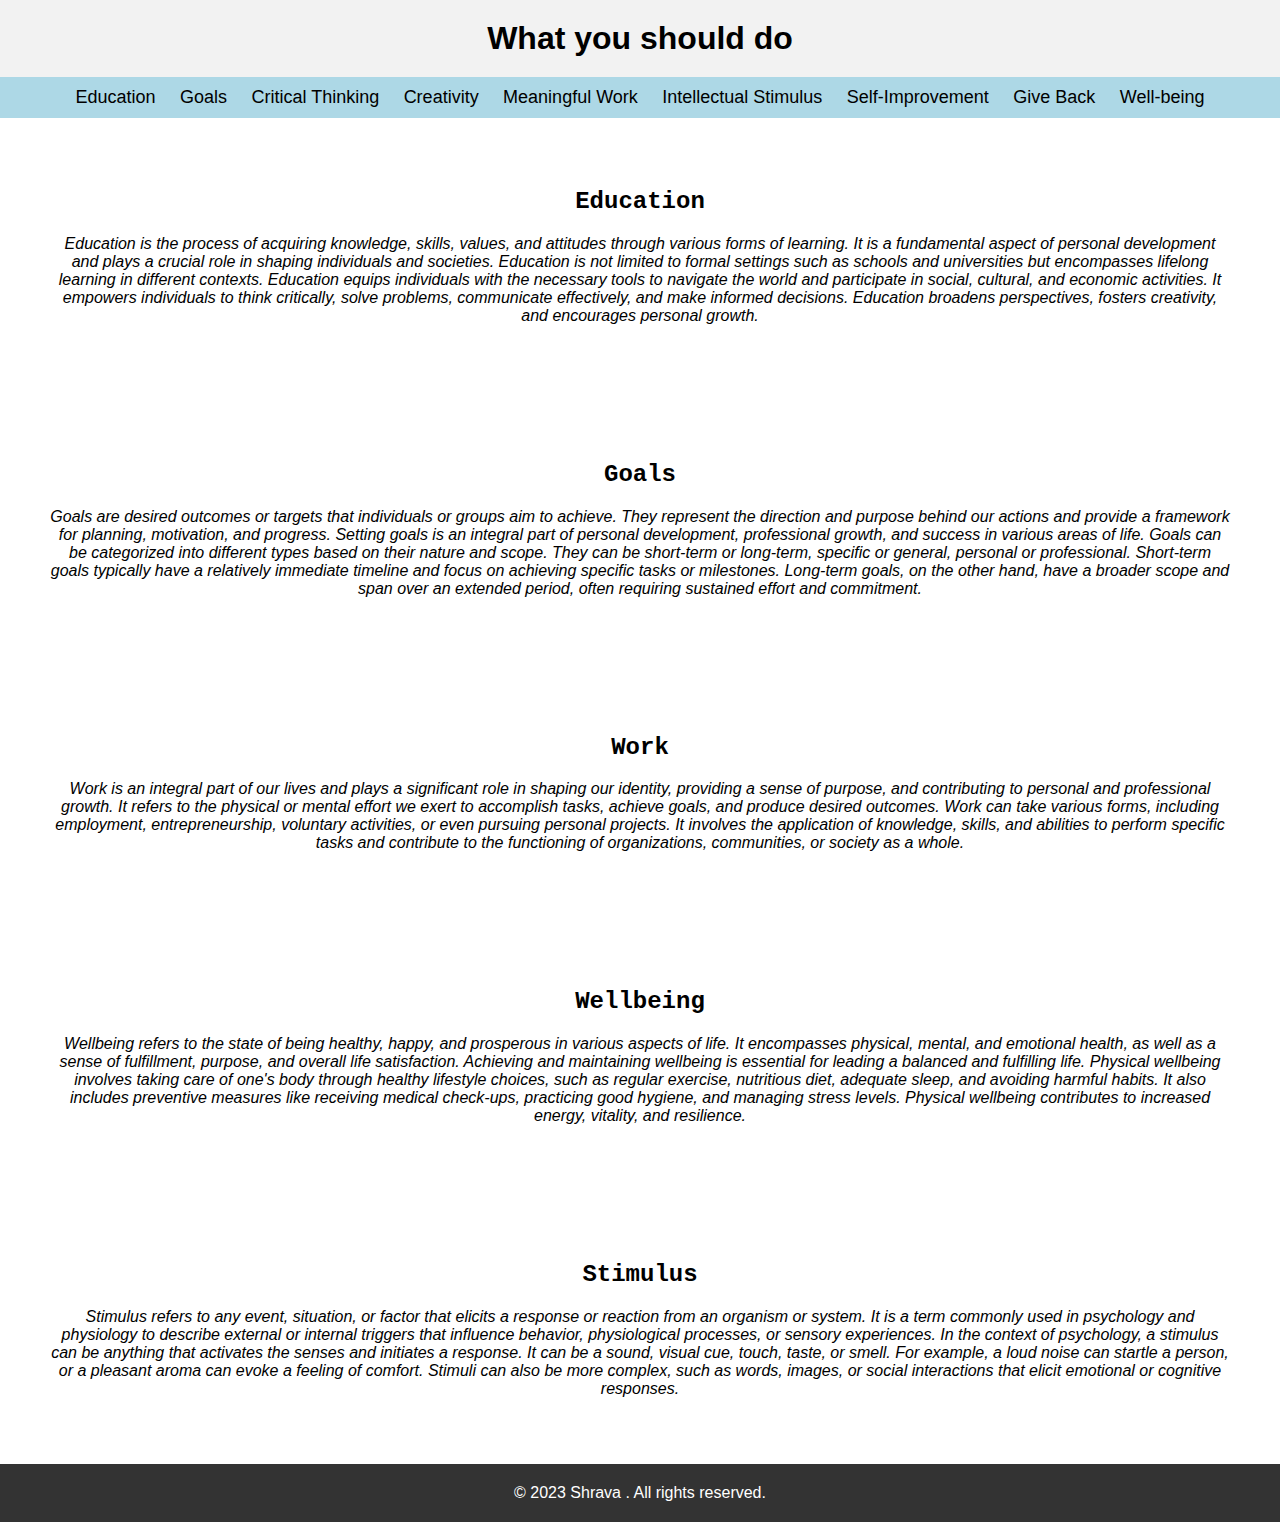
<file: page1.html>
<!DOCTYPE html>
<html>
  <head>
    <title>Your Website</title>
    <style>
      body {
        font-family: Arial, sans-serif;
        margin: 0;
        padding: 0;
      }
      header {
        background-color: #f2f2f2;
        padding: 20px;
        text-align: center;
      }
      h1 {
        color: black;
        font-size: 32px;
        margin: 0;
      }
      nav {
        background-color: lightblue;
        padding: 10px;
        text-align: center;
      }
      nav a {
        color: black;
        font-size: 18px;
        margin: 0 10px;
        text-decoration: none;
      }
      section {
        padding: 50px;
        text-align: center;
      }
      footer {
        background-color: #333;
        color: #fff;
        padding: 20px;
        text-align: center;
      }
    </style>
  </head>
  <body>
    <header>
      <h1>What you should do</h1>
    </header>
    <nav>
      <a href="#education">Education</a>
      <!-- <a href="#curiosity">Curiosity</a> -->
      <a href="#goals">Goals</a>
      <a href="#thinking">Critical Thinking</a>
      <a href="#creativity">Creativity</a>
      <a href="#work">Meaningful Work</a>
      <a href="#stimulus">Intellectual Stimulus</a>
      <a href="#improvement">Self-Improvement</a>
      <a href="#giveback">Give Back</a>
      <a href="#wellbeing">Well-being</a>
    </nav>
    <section id="education">
      <h2 style="font-family: 'Courier New', Courier, monospace">Education</h2>
      <p style="font-style: italic">
        Education is the process of acquiring knowledge, skills, values, and
        attitudes through various forms of learning. It is a fundamental aspect
        of personal development and plays a crucial role in shaping individuals
        and societies. Education is not limited to formal settings such as
        schools and universities but encompasses lifelong learning in different
        contexts. Education equips individuals with the necessary tools to
        navigate the world and participate in social, cultural, and economic
        activities. It empowers individuals to think critically, solve problems,
        communicate effectively, and make informed decisions. Education broadens
        perspectives, fosters creativity, and encourages personal growth.
      </p>
    </section>
    <section id="goals">
      <h2 style="font-family: 'Courier New', Courier, monospace">Goals</h2>
      <p style="font-style: italic">
        Goals are desired outcomes or targets that individuals or groups aim to
        achieve. They represent the direction and purpose behind our actions and
        provide a framework for planning, motivation, and progress. Setting
        goals is an integral part of personal development, professional growth,
        and success in various areas of life. Goals can be categorized into
        different types based on their nature and scope. They can be short-term
        or long-term, specific or general, personal or professional. Short-term
        goals typically have a relatively immediate timeline and focus on
        achieving specific tasks or milestones. Long-term goals, on the other
        hand, have a broader scope and span over an extended period, often
        requiring sustained effort and commitment.
      </p>
    </section>
    <section id="work">
      <h2 style="font-family: 'Courier New', Courier, monospace">Work</h2>
      <p style="font-style: italic">
        Work is an integral part of our lives and plays a significant role in
        shaping our identity, providing a sense of purpose, and contributing to
        personal and professional growth. It refers to the physical or mental
        effort we exert to accomplish tasks, achieve goals, and produce desired
        outcomes. Work can take various forms, including employment,
        entrepreneurship, voluntary activities, or even pursuing personal
        projects. It involves the application of knowledge, skills, and
        abilities to perform specific tasks and contribute to the functioning of
        organizations, communities, or society as a whole.
      </p>
    </section>
    <section id="wellbeing">
      <h2 style="font-family: 'Courier New', Courier, monospace">Wellbeing</h2>
      <p style="font-style: italic">
        Wellbeing refers to the state of being healthy, happy, and prosperous in
        various aspects of life. It encompasses physical, mental, and emotional
        health, as well as a sense of fulfillment, purpose, and overall life
        satisfaction. Achieving and maintaining wellbeing is essential for
        leading a balanced and fulfilling life. Physical wellbeing involves
        taking care of one's body through healthy lifestyle choices, such as
        regular exercise, nutritious diet, adequate sleep, and avoiding harmful
        habits. It also includes preventive measures like receiving medical
        check-ups, practicing good hygiene, and managing stress levels. Physical
        wellbeing contributes to increased energy, vitality, and resilience.
      </p>
    </section>
    <section id="stimulus">
      <h2 style="font-family: 'Courier New', Courier, monospace">Stimulus</h2>
      <p style="font-style: italic">
        Stimulus refers to any event, situation, or factor that elicits a
        response or reaction from an organism or system. It is a term commonly
        used in psychology and physiology to describe external or internal
        triggers that influence behavior, physiological processes, or sensory
        experiences. In the context of psychology, a stimulus can be anything
        that activates the senses and initiates a response. It can be a sound,
        visual cue, touch, taste, or smell. For example, a loud noise can
        startle a person, or a pleasant aroma can evoke a feeling of comfort.
        Stimuli can also be more complex, such as words, images, or social
        interactions that elicit emotional or cognitive responses.
      </p>
    </section>
    <!-- Repeat sections for other skills -->

    <footer>&copy; 2023 Shrava . All rights reserved.</footer>
  </body>
</html>
</file>
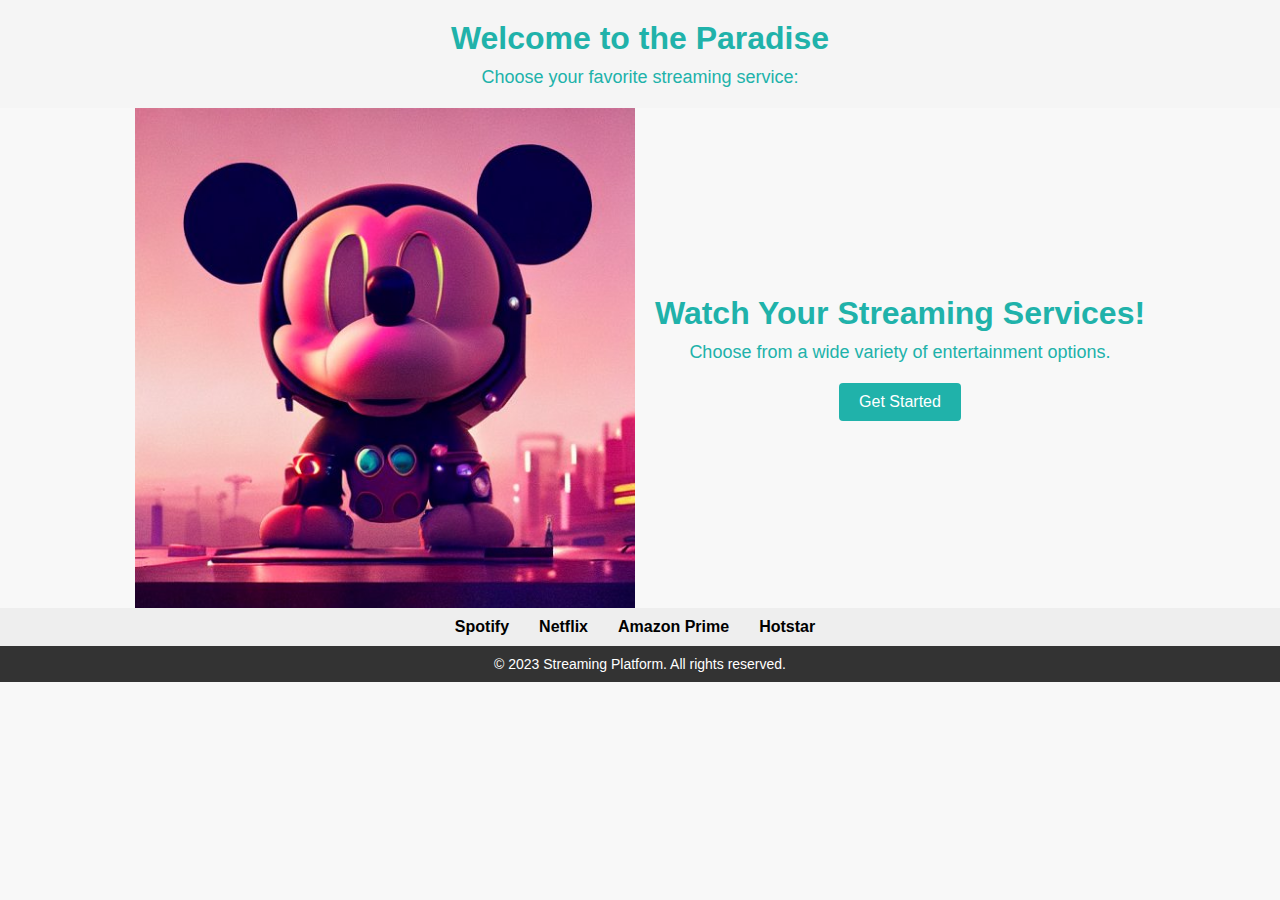
<file: page2.html>
<!DOCTYPE html>
<html lang="en">
  <head>
    <meta charset="UTF-8" />
    <meta name="viewport" content="width=device-width, initial-scale=1.0" />
    <title>Landing Page</title>
    <link rel="stylesheet" href="page2.css" />
  </head>
  <body>
    <header>
      <h1>Welcome to the Paradise</h1>
      <p>Choose your favorite streaming service:</p>
    </header>
    <!-- HTML code -->
    <section class="hero-section">
      <div class="hero-image"></div>
      <div class="hero-content">
        <h1>Watch Your Streaming Services!</h1>
        <p>Choose from a wide variety of entertainment options.</p>
        <a href="" class="btn">Get Started</a>
      </div>
    </section>

    <nav>
      <ul>
        <li><a href="spotify.html">Spotify</a></li>
        <li><a href="netflix.html">Netflix</a></li>
        <li><a href="amazonprime.html">Amazon Prime</a></li>
        <li><a href="hotstar.html">Hotstar</a></li>
      </ul>
    </nav>

    <footer>
      <p>&copy; 2023 Streaming Platform. All rights reserved.</p>
    </footer>
  </body>
</html>
</file>
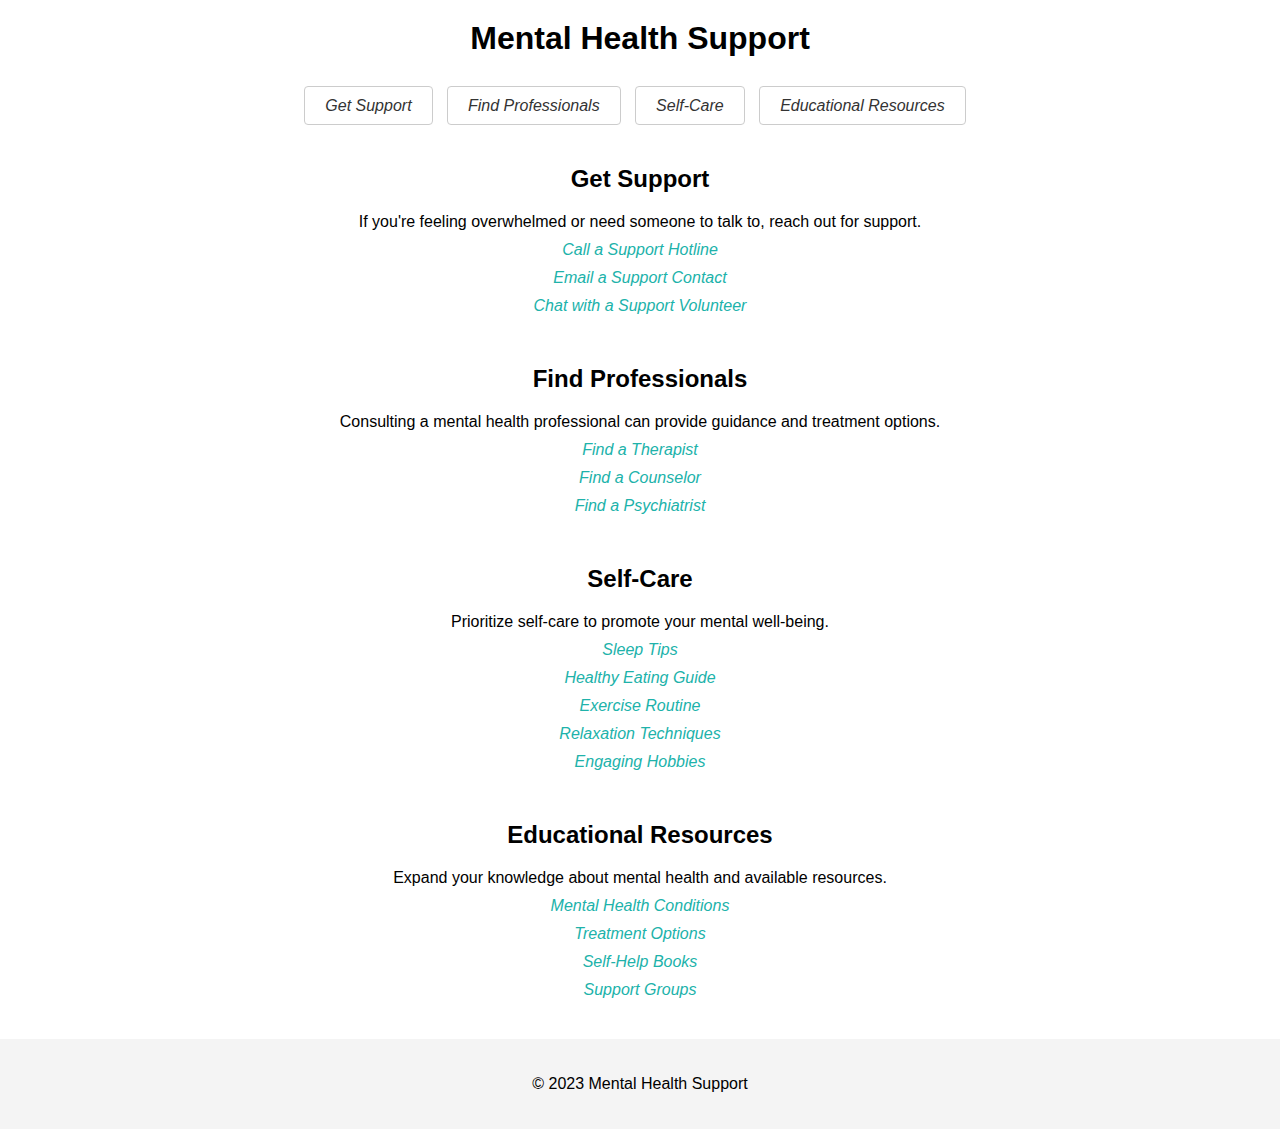
<file: page5.html>
<!DOCTYPE html>
<html lang="en">
  <head>
    <meta charset="UTF-8" />
    <meta name="viewport" content="width=device-width, initial-scale=1.0" />
    <title>Mental Health Support</title>
    <link rel="stylesheet" href="page5.css" />
  </head>
  <body>
    <header>
      <h1>Mental Health Support</h1>
    </header>

    <nav>
      <ul>
        <li><a href="#support">Get Support</a></li>
        <li><a href="#professionals">Find Professionals</a></li>
        <li><a href="#selfcare">Self-Care</a></li>
        <li><a href="#resources">Educational Resources</a></li>
      </ul>
    </nav>

    <section id="support" style="text-align: center; margin-top: 50px">
      <h2>Get Support</h2>
      <p>
        If you're feeling overwhelmed or need someone to talk to, reach out for
        support.
      </p>
      <ul>
        <li><a href="tel:YourSupportHotline">Call a Support Hotline</a></li>
        <li>
          <a href="mailto:youremail@example.com">Email a Support Contact</a>
        </li>
        <li>
          <a href="https://example.com/chat">Chat with a Support Volunteer</a>
        </li>
      </ul>
    </section>

    <section id="professionals" style="text-align: center; margin-top: 50px">
      <h2>Find Professionals</h2>
      <p>
        Consulting a mental health professional can provide guidance and
        treatment options.
      </p>
      <ul>
        <li>
          <a href="https://example.com/find-therapist">Find a Therapist</a>
        </li>
        <li>
          <a href="https://example.com/find-counselor">Find a Counselor</a>
        </li>
        <li>
          <a href="https://example.com/find-psychiatrist"
            >Find a Psychiatrist</a
          >
        </li>
      </ul>
    </section>

    <section id="selfcare" style="text-align: center; margin-top: 50px">
      <h2>Self-Care</h2>
      <p>Prioritize self-care to promote your mental well-being.</p>
      <ul>
        <li><a href="https://example.com/sleep-tips">Sleep Tips</a></li>
        <li>
          <a href="https://example.com/healthy-eating">Healthy Eating Guide</a>
        </li>
        <li>
          <a href="https://example.com/exercise-routine">Exercise Routine</a>
        </li>
        <li>
          <a href="https://example.com/relaxation-techniques"
            >Relaxation Techniques</a
          >
        </li>
        <li><a href="https://example.com/hobbies">Engaging Hobbies</a></li>
      </ul>
    </section>

    <section id="resources" style="text-align: center; margin-top: 50px">
      <h2>Educational Resources</h2>
      <p>Expand your knowledge about mental health and available resources.</p>
      <ul>
        <li>
          <a href="https://example.com/mental-health-conditions"
            >Mental Health Conditions</a
          >
        </li>
        <li>
          <a href="https://example.com/treatment-options">Treatment Options</a>
        </li>
        <li>
          <a href="https://example.com/self-help-books">Self-Help Books</a>
        </li>
        <li><a href="https://example.com/support-groups">Support Groups</a></li>
      </ul>
    </section>

    <footer>
      <p>&copy; 2023 Mental Health Support</p>
    </footer>
  </body>
</html>
</file>
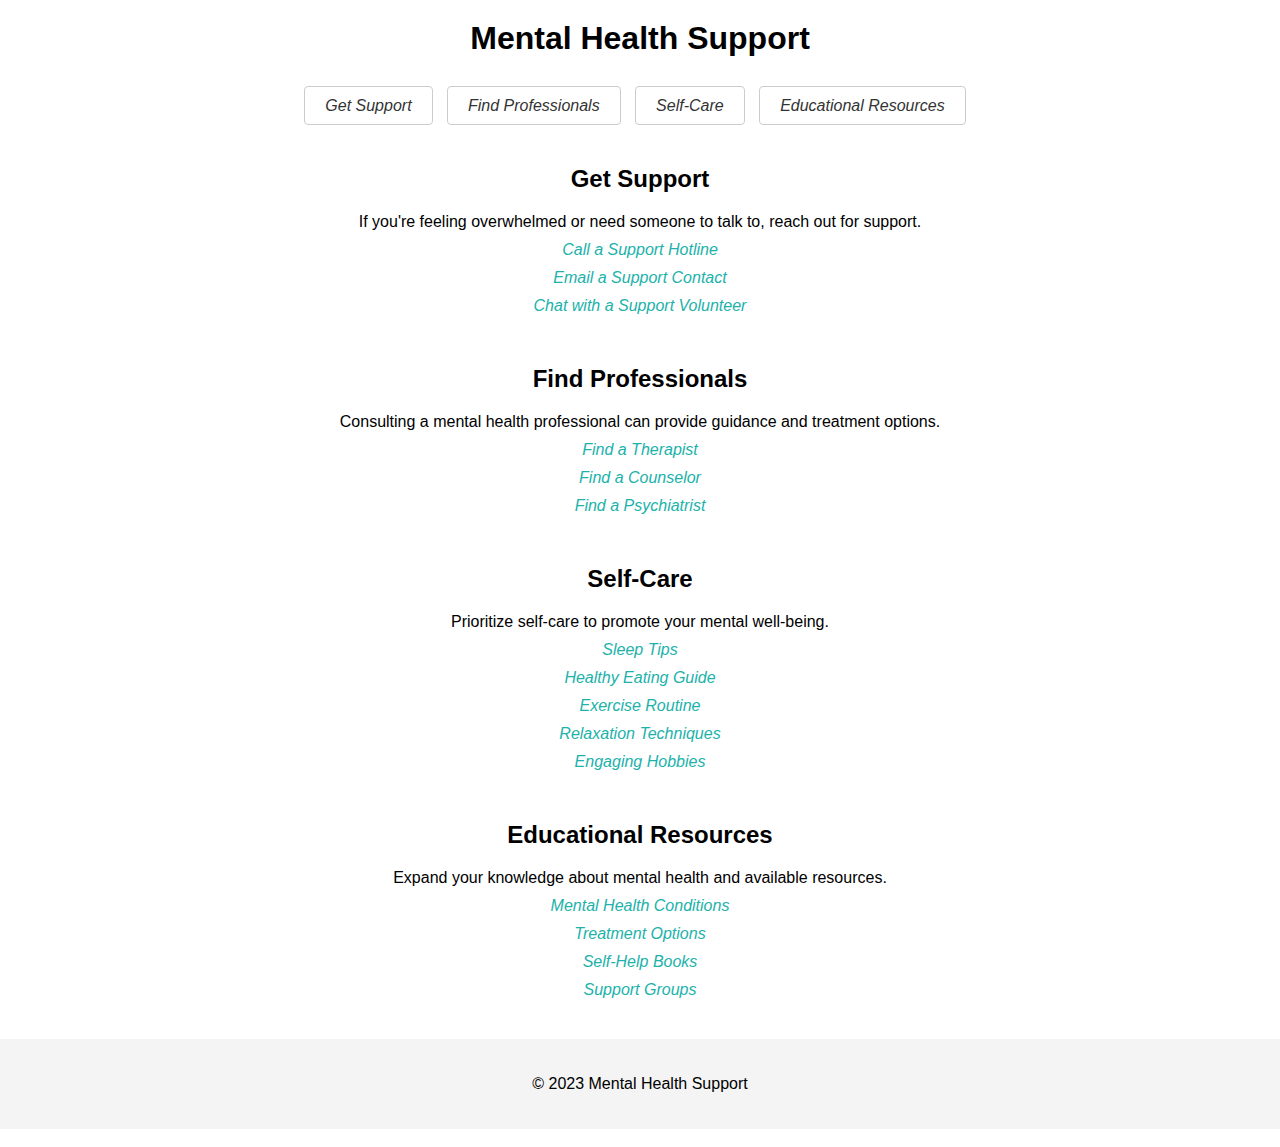
<file: shrava.html>
<!DOCTYPE html>
<html lang="en">
  <head>
    <meta charset="UTF-8" />
    <meta name="viewport" content="width=device-width, initial-scale=1.0" />
    <title>Mental Health Support</title>
    <link rel="stylesheet" href="page5.css" />
  </head>
  <body>
    <header>
      <h1>Mental Health Support</h1>
    </header>

    <nav>
      <ul>
        <li><a href="#support">Get Support</a></li>
        <li><a href="#professionals">Find Professionals</a></li>
        <li><a href="#selfcare">Self-Care</a></li>
        <li><a href="#resources">Educational Resources</a></li>
      </ul>
    </nav>

    <section id="support" style="text-align: center; margin-top: 50px">
      <h2>Get Support</h2>
      <p>
        If you're feeling overwhelmed or need someone to talk to, reach out for
        support.
      </p>
      <ul>
        <li><a href="tel:YourSupportHotline">Call a Support Hotline</a></li>
        <li>
          <a href="mailto:youremail@example.com">Email a Support Contact</a>
        </li>
        <li>
          <a href="https://example.com/chat">Chat with a Support Volunteer</a>
        </li>
      </ul>
    </section>

    <section id="professionals" style="text-align: center; margin-top: 50px">
      <h2>Find Professionals</h2>
      <p>
        Consulting a mental health professional can provide guidance and
        treatment options.
      </p>
      <ul>
        <li>
          <a href="https://example.com/find-therapist">Find a Therapist</a>
        </li>
        <li>
          <a href="https://example.com/find-counselor">Find a Counselor</a>
        </li>
        <li>
          <a href="https://example.com/find-psychiatrist"
            >Find a Psychiatrist</a
          >
        </li>
      </ul>
    </section>
    <section id="selfcare" style="text-align: center; margin-top: 50px">
      <h2>Self-Care</h2>
      <p>Prioritize self-care to promote your mental well-being.</p>
      <ul>
        <li><a href="https://example.com/sleep-tips">Sleep Tips</a></li>
        <li>
          <a href="https://example.com/healthy-eating">Healthy Eating Guide</a>
        </li>
        <li>
          <a href="https://example.com/exercise-routine">Exercise Routine</a>
        </li>
        <li>
          <a href="https://example.com/relaxation-techniques"
            >Relaxation Techniques</a
          >
        </li>
        <li><a href="https://example.com/hobbies">Engaging Hobbies</a></li>
      </ul>
    </section>

    <section id="resources" style="text-align: center; margin-top: 50px">
      <h2>Educational Resources</h2>
      <p>Expand your knowledge about mental health and available resources.</p>
      <ul>
        <li>
          <a href="https://example.com/mental-health-conditions"
            >Mental Health Conditions</a
          >
        </li>
        <li>
          <a href="https://example.com/treatment-options">Treatment Options</a>
        </li>
        <li>
          <a href="https://example.com/self-help-books">Self-Help Books</a>
        </li>
        <li><a href="https://example.com/support-groups">Support Groups</a></li>
      </ul>
    </section>

    <footer>
      <p>&copy; 2023 Mental Health Support</p>
    </footer>
  </body>
</html>
</file>
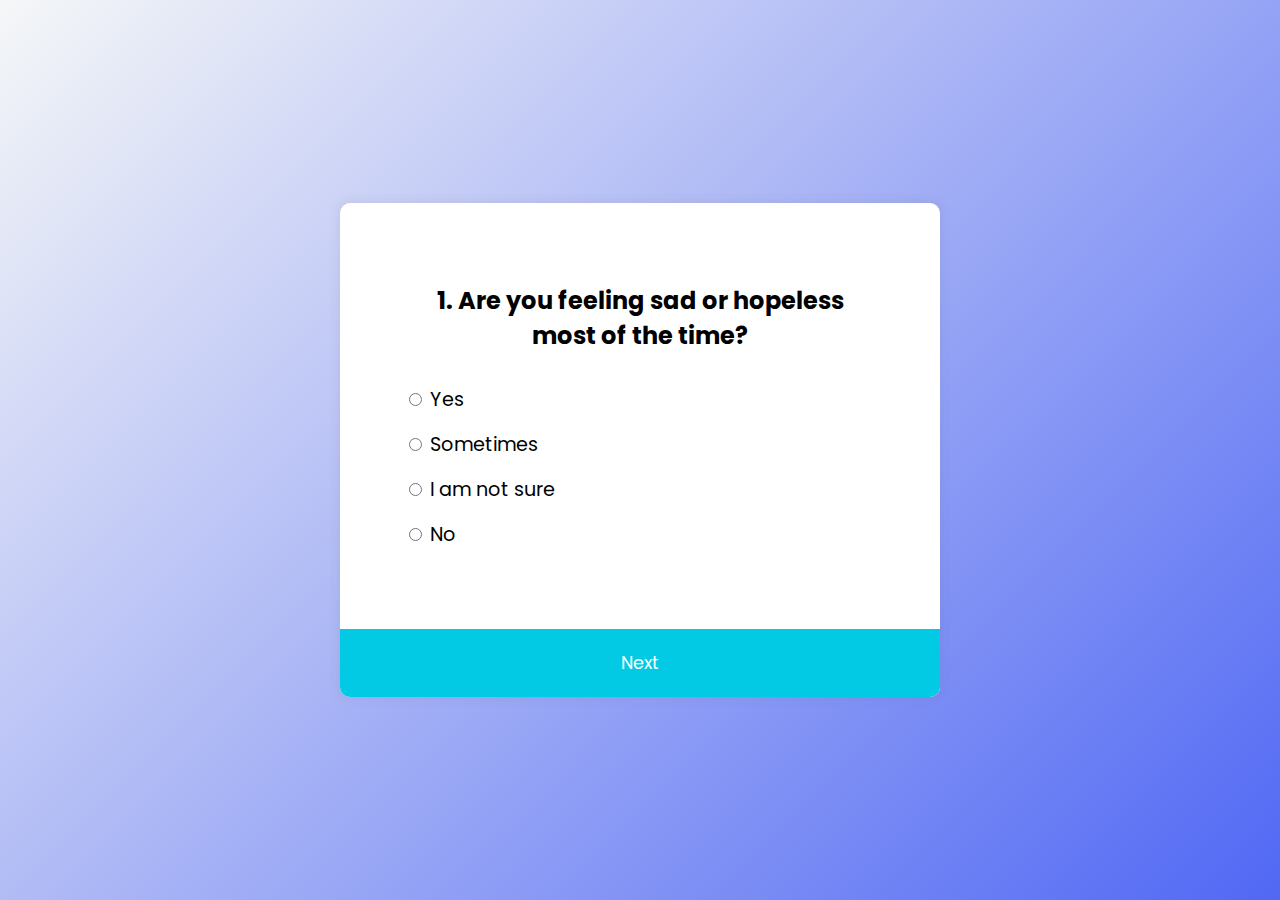
<file: taketest.html>
<!DOCTYPE html>
<html lang="en">
  <head>
    <meta charset="UTF-8" />
    <meta http-equiv="X-UA-Compatible" content="IE=edge" />
    <meta name="viewport" content="width=device-width, initial-scale=1.0" />
    <title
      style="
        #videoElement {
          width: 90%;
          height: auto;
        }
      "
    >
      take the test
    </title>
    <link rel="stylesheet" href="taketest.css" />
  </head>
  <body>
    <div class="quiz-container" id="quiz">
      <div class="quiz-header">
        <h2 id="question">Question Text</h2>
        <ul>
          <li>
            <input type="radio" name="answer" id="a" class="answer" />
            <label for="a" id="a_text">Yes</label>
          </li>
          <li>
            <input type="radio" name="answer" id="b" class="answer" />
            <label for="b" id="b_text">Sometimes</label>
          </li>
          <li>
            <input type="radio" name="answer" id="c" class="answer" />
            <label for="c" id="c_text">I am not sure</label>
          </li>
          <li>
            <input type="radio" name="answer" id="d" class="answer" />
            <label for="d" id="d_text">No</label>
          </li>
        </ul>
      </div>
      <button id="submit">Next</button>
    </div>

    <script>
      // const quiz = document.getElementById("quiz");
      // const answerEls = document.querySelectorAll(".answer");
      //const questionEl = document.getElementById("question");
      //  const a_text = document.getElementById("a_text");
      // const b_text = document.getElementById("b_text");
      //  const c_text = document.getElementById("c_text");
      //  const d_text = document.getElementById("d_text");
      // const submitBtn = document.getElementById("submit");
      //  let currentQuiz = 0;
      //  let score = 0;
      //  let b = 0.6;
      //  let c = 0.4;
      // loadQuiz();
      //  function loadQuiz() {
      //   deselectAnswers();
      //    const currentQuizData = quizData[currentQuiz];
      //    questionEl.innerText = currentQuizData.question;
      //   a_text.innerText = currentQuizData.a;
      //    b_text.innerText = currentQuizData.b;
      //   c_text.innerText = currentQuizData.c;
      //   d_text.innerText = currentQuizData.d;
      //  }
      // function deselectAnswers() {
      //   answerEls.forEach((answerEl) => (answerEl.checked = false));
      //  }
      //  function getSelected() {
      //    let answer;
      //     answerEls.forEach((answerEl) => {
      //        if (answerEl.checked) {
      //         answer = answerEl.id;
      //       }
      //       });
      //      return answer;
      //   }
      //    submitBtn.addEventListener("click", () => {
      //       const answer = getSelected();
      //      if (answer) {
      //       if (answer === quizData[currentQuiz].correct) {
      //        score++;
      //      }

      //      currentQuiz++;
      //      if (currentQuiz < quizData.length) {
      //       loadQuiz();
      //     } else {
      //       quiz.innerHTML = `
      //      <h2>Your score is ${score}/${quizData.length} <br>

      //     Go Back To <a href="home.html">Home</a> Page To Continue
      //     </h2>
      //  <button onclick="location.reload()">Reload</button>
      //    `;
      //     }
      //   }
      //  });

      //   const quizData = [
      // Quiz questions and answers
      //   ];

      const quizData = [
        {
          question: "1. Are you feeling sad or hopeless most of the time?",
          answers: {
            a: "Yes",
            b: "Sometimes",
            c: "I am not sure",
            d: "No",
          },
        },

        {
          question:
            "2. Do you find it difficult to enjoy activities that you used to enjoy?",
          answers: {
            a: "Yes",
            b: "Sometimes",
            c: "I am not sure",
            d: "No",
          },
        },

        {
          question: "3. Do you feel anxious or worried a lot of the time?",
          answers: {
            a: "Yes",
            b: "Sometimes",
            c: "I am not sure",
            d: "No",
          },
        },

        {
          question: "4. Are you feeling sad or hopeless most of the time?",
          answers: {
            a: "Yes",
            b: "Sometimes",
            c: "I am not sure",
            d: "No",
          },
        },

        {
          question: "5. Are you having trouble sleeping or sleeping too much?",
          answers: {
            a: "Yes",
            b: "Sometimes",
            c: "I am not sure",
            d: "No",
          },
        },

        {
          question: "6. Are you feeling sad or hopeless most of the time?",
          answers: {
            a: "Yes",
            b: "Sometimes",
            c: "I am not sure",
            d: "No",
          },
        },

        {
          question: "7.Do you feel tired or fatigued most of the time?",
          answers: {
            a: "Yes",
            b: "Sometimes",
            c: "I am not sure",
            d: "No",
          },
        },

        {
          question:
            "8. Have you noticed changes in your appetite or weight recently?",
          answers: {
            a: "Yes",
            b: "Sometimes",
            c: "I am not sure",
            d: "No",
          },
        },
        {
          question: "9. Are you feeling sad or hopeless most of the time?",
          answers: {
            a: "Yes",
            b: "Sometimes",
            c: "I am not sure",
            d: "No",
          },
        },
        {
          question: "10. Do you feel guilty or worthless?",
          answers: {
            a: "Yes",
            b: "Sometimes",
            c: "I am not sure",
            d: "No",
          },
        },
        {
          question:
            "11. Have you experienced any changes in your memory or concentration?",
          answers: {
            a: "Yes",
            b: "Sometimes",
            c: "I am not sure",
            d: "No",
          },
        },
        {
          question: "12. Have you had thoughts of harming yourself or others?",
          answers: {
            a: "Yes",
            b: "Sometimes",
            c: "I am not sure",
            d: "No",
          },
        },

        // Add more questions following the same format
      ];

      const quiz = document.getElementById("quiz");
      const answerEls = document.querySelectorAll(".answer");
      const questionEl = document.getElementById("question");
      const submitBtn = document.getElementById("submit");

      let currentQuiz = 0;
      let score = 0;

      loadQuiz();

      function loadQuiz() {
        deselectAnswers();

        const currentQuizData = quizData[currentQuiz];
        questionEl.innerText = currentQuizData.question;

        const answerKeys = Object.keys(currentQuizData.answers);
        answerKeys.forEach((key, index) => {
          const answerText = currentQuizData.answers[key];
          const answerEl = answerEls[index];

          answerEl.nextElementSibling.innerText = answerText;
          answerEl.value = key;
        });
      }

      function deselectAnswers() {
        answerEls.forEach((answerEl) => {
          answerEl.checked = false;
        });
      }

      function getSelected() {
        let answer = undefined;

        answerEls.forEach((answerEl) => {
          if (answerEl.checked) {
            answer = answerEl.value;
          }
        });

        return answer;
      }

      function calculateScore(answer) {
        let scoreValue = 0;

        if (answer === "a") {
          scoreValue = 1;
        } else if (answer === "b") {
          scoreValue = 0.7;
        } else if (answer === "c") {
          scoreValue = 0.35;
        } else if (answer === "d") {
          scoreValue = 0.1;
        }

        return scoreValue;
      }

      function redirectToPage(score) {
        let pageURL = "page1.html"; // Default page if score does not match any condition

        if (score >= 9) {
          pageURL = "page5.html";
        } else if (score >= 6.5) {
          pageURL =
            "https://www.goodtherapy.org/blog/5-ways-to-improve-your-mental-health-and-increase-happiness-0312155"; //page4.html
        } else if (score >= 4) {
          pageURL =
            "https://www.happycounts.org/blog/the-link-between-mental-stability-happiness"; //page3.html
        } else if (score >= 2.5) {
          pageURL = "page2.html";
        }

        window.location.href = pageURL;
      }

      submitBtn.addEventListener("click", () => {
        const answer = getSelected();

        if (answer) {
          const scoreValue = calculateScore(answer);
          score += scoreValue;

          currentQuiz++;

          if (currentQuiz < quizData.length) {
            loadQuiz();
          } else {
            redirectToPage(score);
          }
        }
      });
    </script>
  </body>
</html>
</file>
<file: page5.css>
/* Global Styles */
body {
  font-family: Arial, sans-serif;
  margin: 0;
  padding: 0;
}

.container {
  max-width: 960px;
  margin: 0 auto;
  padding: 20px;
}

header {
  text-align: center;
  margin-bottom: 40px;
}

h1 {
  font-size: 32px;
  margin: 20px 0;
}

nav ul {
  list-style-type: none;
  padding: 0;
  margin: 0;
  text-align: center;
}

nav ul li {
  display: inline-block;
  margin-right: 10px;
}

nav ul li a {
  text-decoration: none;
  padding: 10px 20px;
  border: 1px solid #ccc;
  border-radius: 4px;
  color: #333;
}

nav ul li a:hover {
  background-color: lightblue;
}

section {
  margin-bottom: 40px;
}

section h2 {
  font-size: 24px;
  margin: 0 0 20px;
}

section p {
  margin: 0 0 10px;
}

section ul {
  list-style-type: none;
  padding: 0;
  margin: 0;
}

a {
  text-decoration: none;
  color: lightseagreen;
  font-style: oblique;
}
section ul li {
  margin-bottom: 10px;
}

footer {
  background-color: #f4f4f4;
  padding: 20px;
  text-align: center;
}

/* Media Queries */
@media (max-width: 768px) {
  .container {
    padding: 10px;
  }

  h1 {
    font-size: 24px;
  }

  nav ul li {
    display: block;
    margin-bottom: 10px;
  }

  nav ul li a {
    display: block;
    padding: 8px 16px;
  }
}
</file>
<file: taketest.css>
@import url('https://fonts.googleapis.com/css2?family=Poppins:wght@200;300;400;500&display=swap');
*{
  box-sizing: border-box;
}
body{
  background-color: #b8c6db;
  background-image: linear-gradient(315deg, #5168f4 0%, #f5f7f7 100%);
  font-family: 'Poppins', sans-serif;
  display: flex;
  align-items: center;
  justify-content: center;
  height: 100vh;
  overflow: hidden;
  margin: 0;
}
.quiz-container{
  background-color: #fff;
  border-radius: 10px;
  box-shadow: 0 0 10px 2px rgba(100, 100, 100, 0.1);
  width: 600px;
  overflow: hidden;
}
.quiz-header{
  padding: 4rem;
}
h2{
  padding: 1rem;
  text-align: center;
  margin: 0;
}
ul{
  list-style-type: none;
  padding: 0;
}
ul li{
  font-size: 1.2rem;
  margin: 1rem 0;
}
ul li label{
  cursor: pointer;
}
button{
  background-color: #03cae4;
  color: #fff;
  border: none;
  display: block;
  width: 100%;
  cursor: pointer;
  font-size: 1.1rem;
  font-family: inherit;
  padding: 1.3rem;
}
button:hover{
  background-color: #04adc4;
}
button:focus{
  outline: none;
  background-color: #44b927;
}
</file>
<file: page2.css>
/* styles.css */

/* Reset default browser styles */
* {
  box-sizing: border-box;
  margin: 0;
  padding: 0;
}

/* Body styles */
body {
  font-family: Arial, sans-serif;
  background-color: #f8f8f8;
  color: lightseagreen;
}

/* Header styles */
header {
  background-color: whitesmoke;
  padding: 20px;
  text-align: center;
  color: lightseagreen;
}

header h1 {
  font-size: 32px;
  margin-bottom: 10px;
}

header p {
  font-size: 18px;
}

/* Navigation styles */
nav {
  background-color: #eee;
  padding: 10px 20px;
}

nav ul {
  list-style-type: none;
  display: flex;
  justify-content: center;
}

nav ul li {
  margin-right: 10px;
}

nav ul li a {
  text-decoration: none;
  color: black;
  font-weight: bold;
  padding: 5px 10px;
  border-radius: 4px;
  transition: background-color 0.3s ease;
}

nav ul li a:hover {
  background-color: #333;
  color: #fff;
}

/* Footer styles */
footer {
  background-color: #333;
  padding: 10px;
  text-align: center;
  color: #fff;
}

footer p {
  font-size: 14px;
}

/* Responsive styles */
@media (max-width: 768px) {
  header h1 {
    font-size: 28px;
  }

  header p {
    font-size: 16px;
  }
}

/* CSS code */
.hero-section {
  display: flex;
  align-items: center;
  justify-content: center;
  height: 500px;
  background-color: #f8f8f8;
}

.hero-image {
  background-image: url("images/download.jpg");
  background-size: cover;
  background-position: center;
  width: 500px;
  height: 500px;
  margin-right: 20px;
}

.hero-content {
  text-align: center;
}

.hero-content h1 {
  font-size: 32px;
  margin-bottom: 10px;
}

.hero-content p {
  font-size: 18px;
  margin-bottom: 20px;
}

.btn {
  display: inline-block;
  padding: 10px 20px;
  background-color: lightseagreen;
  color: #fff;
  text-decoration: none;
  border-radius: 4px;
  transition: background-color 0.3s ease;
}

.btn:hover {
  background-color: #000;
}

/* Adjust the image size and styles as needed */
</file>
